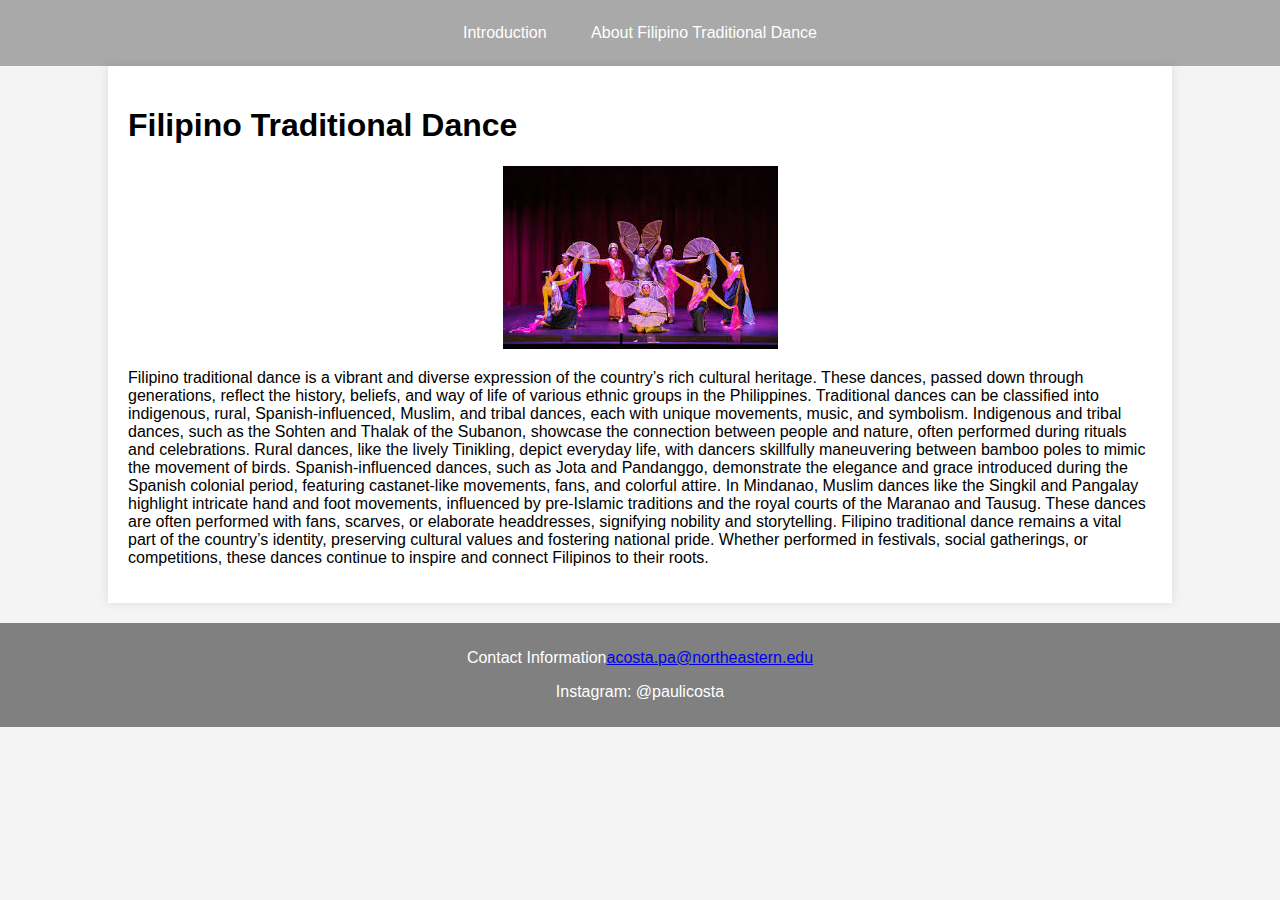
<file: index.html>
<!-- index.html -->
<!DOCTYPE html>
<html lang="en">
<head>
    <meta charset="UTF-8">
    <meta name="viewport" content="width=device-width, initial-scale=1.0">
    <title>Home - Website</title>
    <link rel="stylesheet" href="styles.css">
</head>
<body>
    <div class="navbar">
        <a href="index.html">Introduction</a>
        <a href="about.html">About Filipino Traditional Dance</a>
    </div>
    <div class="container">
        <h1>Filipino Traditional Dance</h1>
        <img src="Images/trad.jpg" alt="Image of Filipino Traditional Dance">
        <p>Filipino traditional dance is a vibrant and diverse expression of the country’s rich cultural heritage. These dances, passed down through generations, reflect the history, beliefs, and way of life of various ethnic groups in the Philippines. Traditional dances can be classified into indigenous, rural, Spanish-influenced, Muslim, and tribal dances, each with unique movements, music, and symbolism.
            Indigenous and tribal dances, such as the Sohten and Thalak of the Subanon, showcase the connection between people and nature, often performed during rituals and celebrations. Rural dances, like the lively Tinikling, depict everyday life, with dancers skillfully maneuvering between bamboo poles to mimic the movement of birds. Spanish-influenced dances, such as Jota and Pandanggo, demonstrate the elegance and grace introduced during the Spanish colonial period, featuring castanet-like movements, fans, and colorful attire.
            In Mindanao, Muslim dances like the Singkil and Pangalay highlight intricate hand and foot movements, influenced by pre-Islamic traditions and the royal courts of the Maranao and Tausug. These dances are often performed with fans, scarves, or elaborate headdresses, signifying nobility and storytelling.
             Filipino traditional dance remains a vital part of the country’s identity, preserving cultural values and fostering national pride. Whether performed in festivals, social gatherings, or competitions, these dances continue to inspire and connect Filipinos to their roots.
        </p>
        </div>
</body>
<footer>
    <p>Contact Information<a href="mailto:acosta.pa@northeastern.edu">acosta.pa@northeastern.edu</a></p>
    <p>Instagram: @paulicosta</p>
</footer>
</html>
</file>
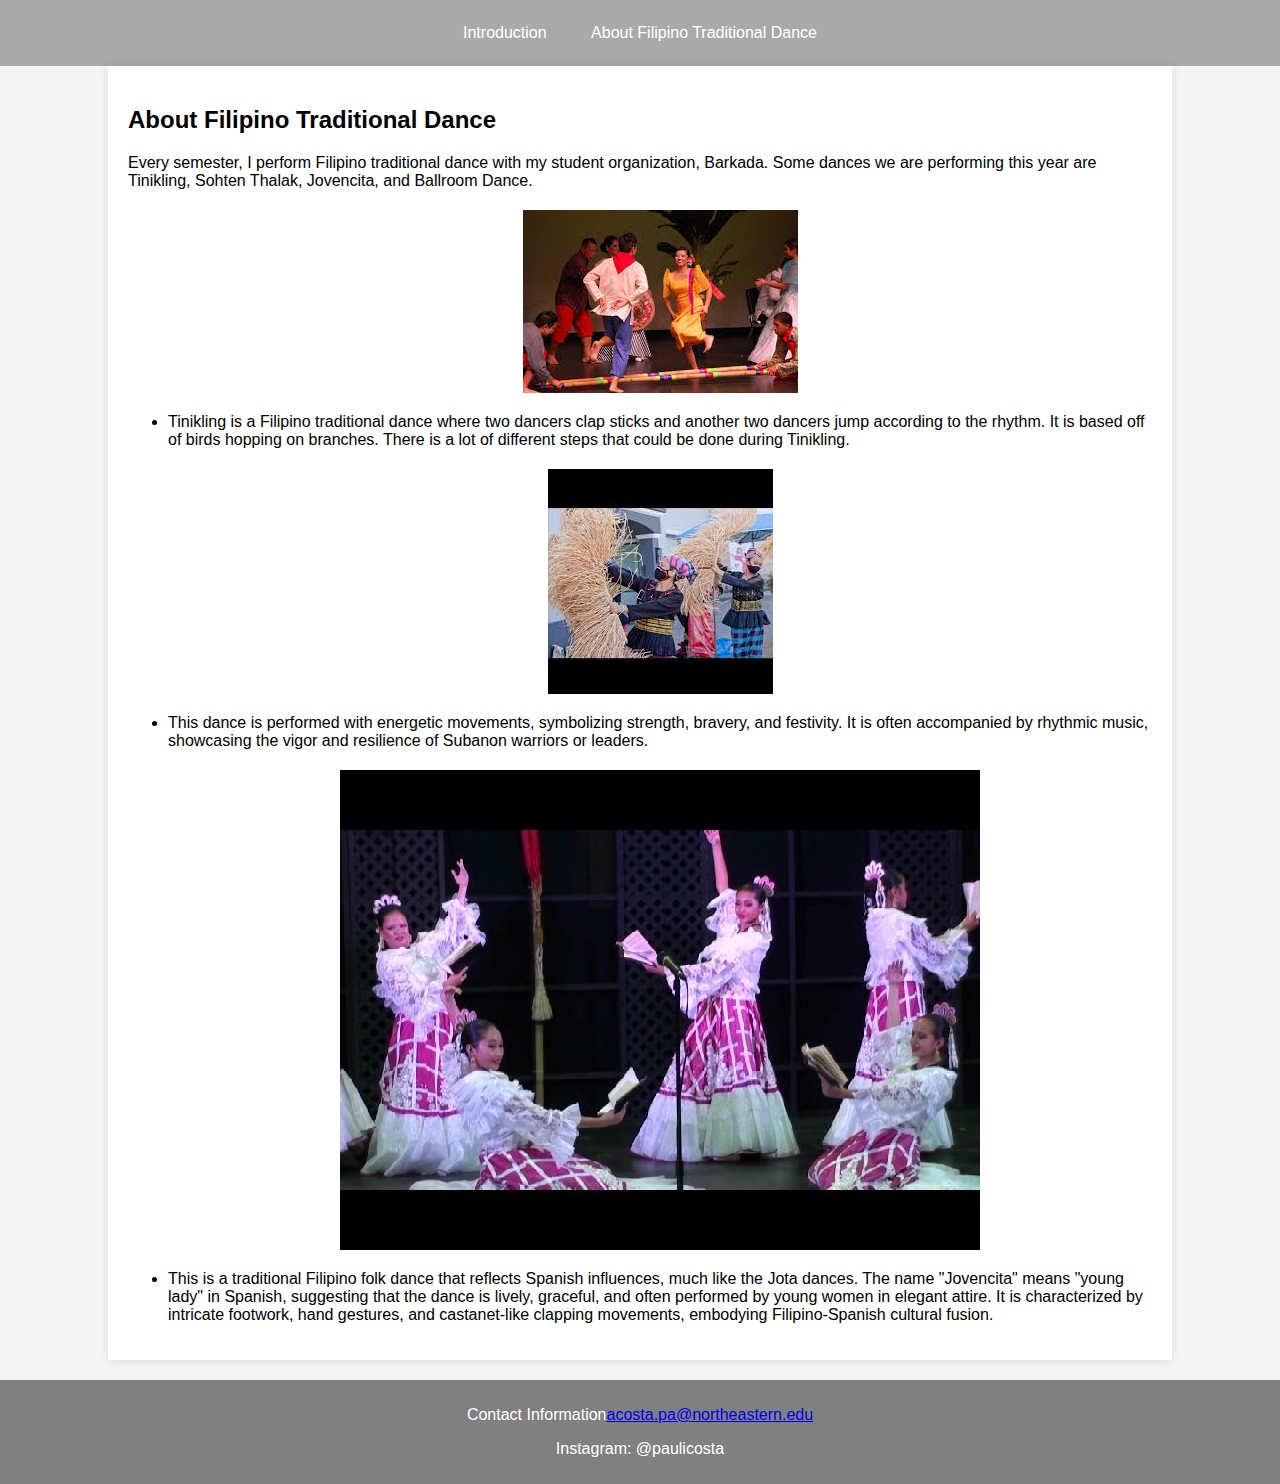
<file: about.html>
<!-- about.html -->
<!DOCTYPE html>
<html lang="en">
<head>
    <meta charset="UTF-8">
    <meta name="viewport" content="width=device-width, initial-scale=1.0">
    <title>About - Website</title>
    <link rel="stylesheet" href="styles.css">
</head>
<body>
    <div class="navbar">
        <a href="index.html">Introduction</a>
        <a href="about.html">About Filipino Traditional Dance</a>
    </div>
    <div class="container">
        <h2>About Filipino Traditional Dance</h2>
        <p>Every semester, I perform Filipino traditional dance with my student organization, Barkada. 
            Some dances we are performing this year are Tinikling, Sohten Thalak, Jovencita, and Ballroom Dance. </p>
            <ul> 
        <img src="Images/tinikling.jpg" alt="Tinikling">
        <li> Tinikling is a Filipino traditional dance where two dancers clap sticks and another two dancers jump according to the rhythm. 
            It is based off of birds hopping on branches. There is a lot of different steps that could be done during Tinikling. 
        </li>
        <img src="Images/sohten thalak.jpg" alt="Sohten Thalak">
        <li>This dance is performed with energetic movements, symbolizing strength, bravery, and festivity. 
            It is often accompanied by rhythmic music, showcasing the vigor and resilience of Subanon warriors or leaders.</li>
        <img src="Images/jovencita.jpg" alt="Jovencita">
        <li>This is a traditional Filipino folk dance that reflects Spanish influences, much like the Jota dances. The name "Jovencita" means "young lady" in 
            Spanish, suggesting that the dance is lively, graceful, and often performed by young women in elegant attire. 
            It is characterized by intricate footwork, hand gestures, and castanet-like clapping movements, embodying Filipino-Spanish cultural fusion.</li>
        </ul>
        </div>
</body>
<footer>
    <p>Contact Information<a href="mailto:acosta.pa@northeastern.edu">acosta.pa@northeastern.edu</a></p>
    <p>Instagram: @paulicosta</p>
</footer>
</html>
</file>
<file: styles.css>
body {
    font-family: Arial, sans-serif;
    margin: 0;
    padding: 0;
    background-color: #f4f4f4;
}

.navbar {
    background-color: darkgray;
    overflow: hidden;
    padding: 10px 0;
    text-align: center;
}

.navbar a {
    color: white;
    text-decoration: none;
    padding: 14px 20px;
    display: inline-block;
}

.navbar a:hover {
    background-color: blue ;
}

.container {
    width: 80%;
    margin: auto;
    overflow: hidden;
    background: white;
    padding: 20px;
    box-shadow: 0 0 10px rgba(0,0,0,0.1);
}

h1, h2 {
    color: black;
}

img {
    max-width: 100%;
    height: auto;
    display: block;
    margin: 20px auto;
}

footer {
    text-align: center;
    padding: 10px;
    background: gray;
    color: white;
    margin-top: 20px;
}
</file>
